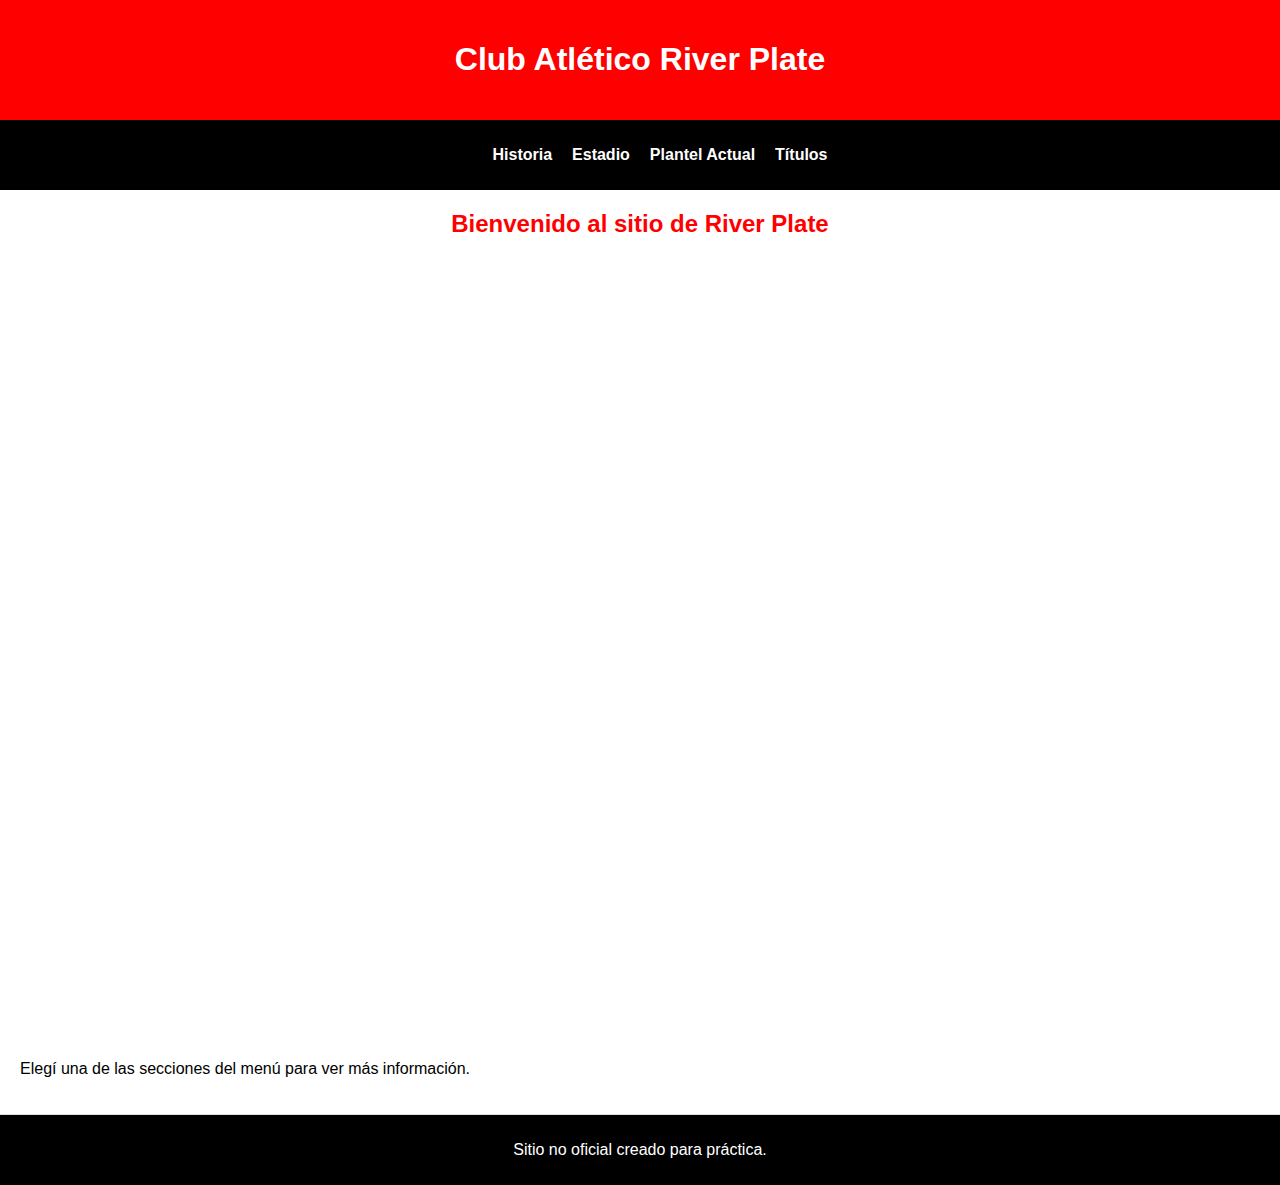
<file: index.html>
<!DOCTYPE html>
<html lang="es">
<head>
<meta charset="UTF-8">
<meta name="viewport" content="width=device-width, initial-scale=1.0">
<title>Club Atlético River Plate</title>
<link rel="stylesheet" href="styles.css">
</head>
<body>

<header>
    <h1>Club Atlético River Plate</h1>
</header>

<nav>
    <ul>
        <li><a href="historia.html">Historia</a></li>
        <li><a href="estadio.html">Estadio</a></li>
        <li><a href="plantel.html">Plantel Actual</a></li>
        <li><a href="titulos.html">Títulos</a></li>
    </ul>
</nav>

<section>
    <h2>Bienvenido al sitio de River Plate</h2>
    <iframe width="1426" height="802" src="https://www.youtube.com/embed/uB9-6QXHd-8" title="Si sos de RIVER lo TENES QUE VER : 124 años de GRANDEZA ⚪️♥️⚪️" frameborder="0" allow="accelerometer; autoplay; clipboard-write; encrypted-media; gyroscope; picture-in-picture; web-share" referrerpolicy="strict-origin-when-cross-origin" allowfullscreen></iframe>
    <p>Elegí una de las secciones del menú para ver más información.</p>
</section>

<footer>
    <p>Sitio no oficial creado para práctica.</p>
</footer>
</body>
</html>
</file>
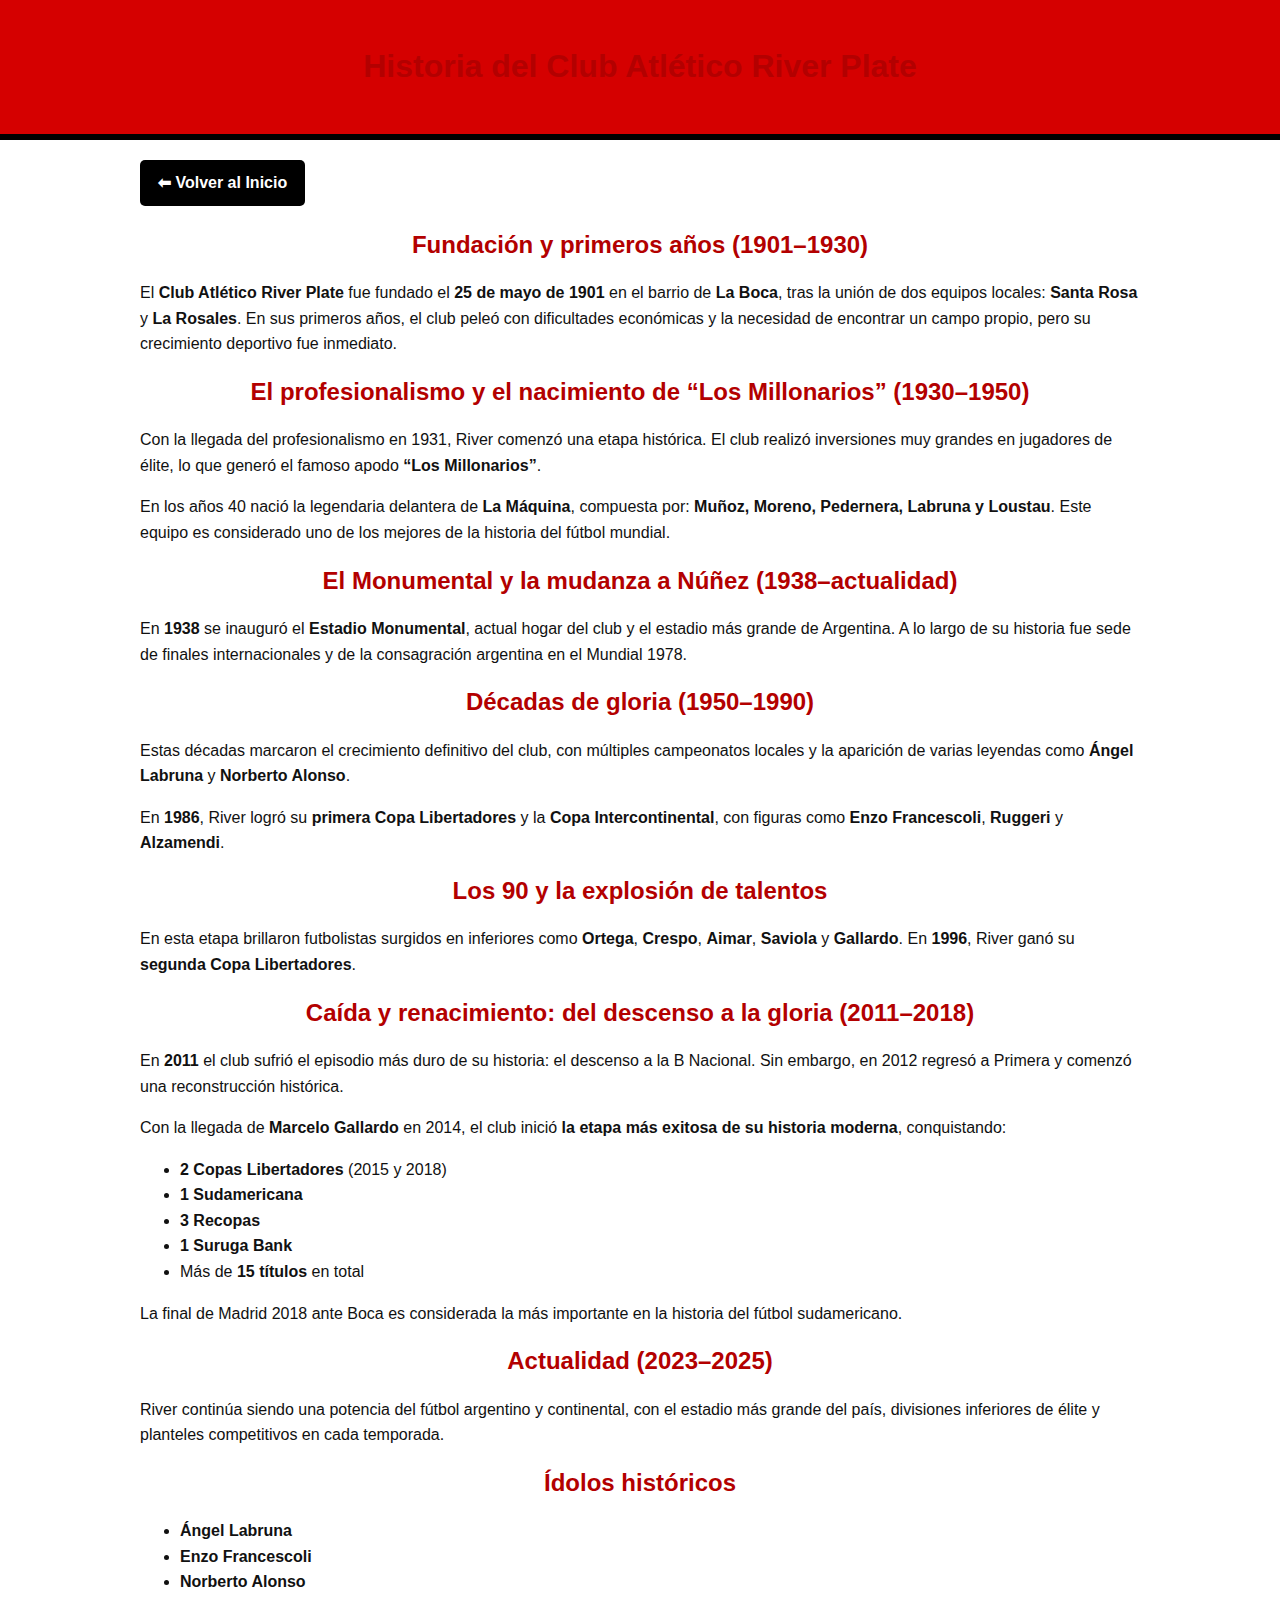
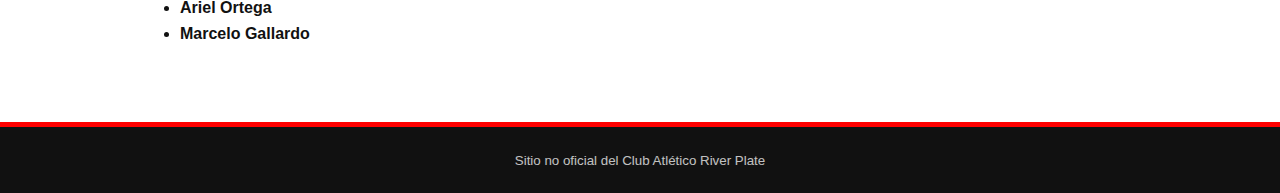
<file: historia.html>
<!DOCTYPE html>
<html lang="es">
<head>
    <meta charset="UTF-8">
    <title>Historia de River Plate</title>
    <link rel="stylesheet" href="styles.css">

    <style>
        body {
            background-color: #ffffff;
            color: #111;
            font-family: Arial, sans-serif;
            margin: 0;
            padding: 0;
            line-height: 1.6;
        }

        header {
            background-color: #d50000;
            color: white;
            padding: 20px;
            text-align: center;
            border-bottom: 6px solid black;
        }

        h1, h2, h3 {
            color: #b30000;
        }

        .container {
            max-width: 1000px;
            margin: auto;
            padding: 20px;
        }

        .img-block {
            width: 100%;
            margin: 25px 0;
            border: 3px solid #b30000;
        }

        .back-btn {
            display: inline-block;
            background: black;
            color: white;
            padding: 10px 18px;
            border-radius: 5px;
            text-decoration: none;
            margin-bottom: 20px;
            font-weight: bold;
        }

        footer {
            margin-top: 40px;
            text-align: center;
            padding: 20px;
            background: #111;
            color: #eee;
            border-top: 5px solid red;
        }
        footer small {
            opacity: 0.8;
        }
    </style>
</head>

<body>

<header>
    <h1>Historia del Club Atlético River Plate</h1>
</header>

<div class="container">

    <a class="back-btn" href="index.html">⬅ Volver al Inicio</a>

  

    <h2>Fundación y primeros años (1901–1930)</h2>
    <p>
        El <strong>Club Atlético River Plate</strong> fue fundado el <strong>25 de mayo de 1901</strong> en el barrio de
        <strong>La Boca</strong>, tras la unión de dos equipos locales: <strong>Santa Rosa</strong> y <strong>La Rosales</strong>.
        En sus primeros años, el club peleó con dificultades económicas y la necesidad de encontrar un campo propio,
        pero su crecimiento deportivo fue inmediato.
    </p>

    <h2>El profesionalismo y el nacimiento de “Los Millonarios” (1930–1950)</h2>
    <p>
        Con la llegada del profesionalismo en 1931, River comenzó una etapa histórica. El club realizó inversiones muy
        grandes en jugadores de élite, lo que generó el famoso apodo <strong>“Los Millonarios”</strong>.
    </p>

 

    <p>
        En los años 40 nació la legendaria delantera de <strong>La Máquina</strong>, compuesta por:
        <strong>Muñoz, Moreno, Pedernera, Labruna y Loustau</strong>. Este equipo es considerado uno de los mejores de
        la historia del fútbol mundial.
    </p>

    <h2>El Monumental y la mudanza a Núñez (1938–actualidad)</h2>
    <p>
        En <strong>1938</strong> se inauguró el <strong>Estadio Monumental</strong>, actual hogar del club y el estadio
        más grande de Argentina. A lo largo de su historia fue sede de finales internacionales y de la consagración
        argentina en el Mundial 1978.
    </p>



    <h2>Décadas de gloria (1950–1990)</h2>
    <p>
        Estas décadas marcaron el crecimiento definitivo del club, con múltiples campeonatos locales y la aparición de
        varias leyendas como <strong>Ángel Labruna</strong> y <strong>Norberto Alonso</strong>.
    </p>
    <p>
        En <strong>1986</strong>, River logró su <strong>primera Copa Libertadores</strong> y la <strong>Copa Intercontinental</strong>,
        con figuras como <strong>Enzo Francescoli</strong>, <strong>Ruggeri</strong> y <strong>Alzamendi</strong>.
    </p>

    <h2>Los 90 y la explosión de talentos</h2>
    <p>
        En esta etapa brillaron futbolistas surgidos en inferiores como <strong>Ortega</strong>, <strong>Crespo</strong>,
        <strong>Aimar</strong>, <strong>Saviola</strong> y <strong>Gallardo</strong>. En <strong>1996</strong>, River
        ganó su <strong>segunda Copa Libertadores</strong>.
    </p>

    <h2>Caída y renacimiento: del descenso a la gloria (2011–2018)</h2>
    <p>
        En <strong>2011</strong> el club sufrió el episodio más duro de su historia: el descenso a la B Nacional.
        Sin embargo, en 2012 regresó a Primera y comenzó una reconstrucción histórica.
    </p>
    <p>
        Con la llegada de <strong>Marcelo Gallardo</strong> en 2014, el club inició <strong>la etapa más exitosa de su
        historia moderna</strong>, conquistando:
        <ul>
            <li><strong>2 Copas Libertadores</strong> (2015 y 2018)</li>
            <li><strong>1 Sudamericana</strong></li>
            <li><strong>3 Recopas</strong></li>
            <li><strong>1 Suruga Bank</strong></li>
            <li>Más de <strong>15 títulos</strong> en total</li>
        </ul>
        La final de Madrid 2018 ante Boca es considerada la más importante en la historia del fútbol sudamericano.
    </p>

    <h2>Actualidad (2023–2025)</h2>
    <p>
        River continúa siendo una potencia del fútbol argentino y continental, con el estadio más grande del país,
        divisiones inferiores de élite y planteles competitivos en cada temporada.
    </p>

    <h2>Ídolos históricos</h2>
    <ul>
        <li><strong>Ángel Labruna</strong></li>
        <li><strong>Enzo Francescoli</strong></li>
        <li><strong>Norberto Alonso</strong></li>
        <li><strong>Ariel Ortega</strong></li>
        <li><strong>Marcelo Gallardo</strong></li>
    </ul>

</div>

<footer>
    <small>Sitio no oficial del Club Atlético River Plate</small>
</footer>

</body>
</html>
</file>
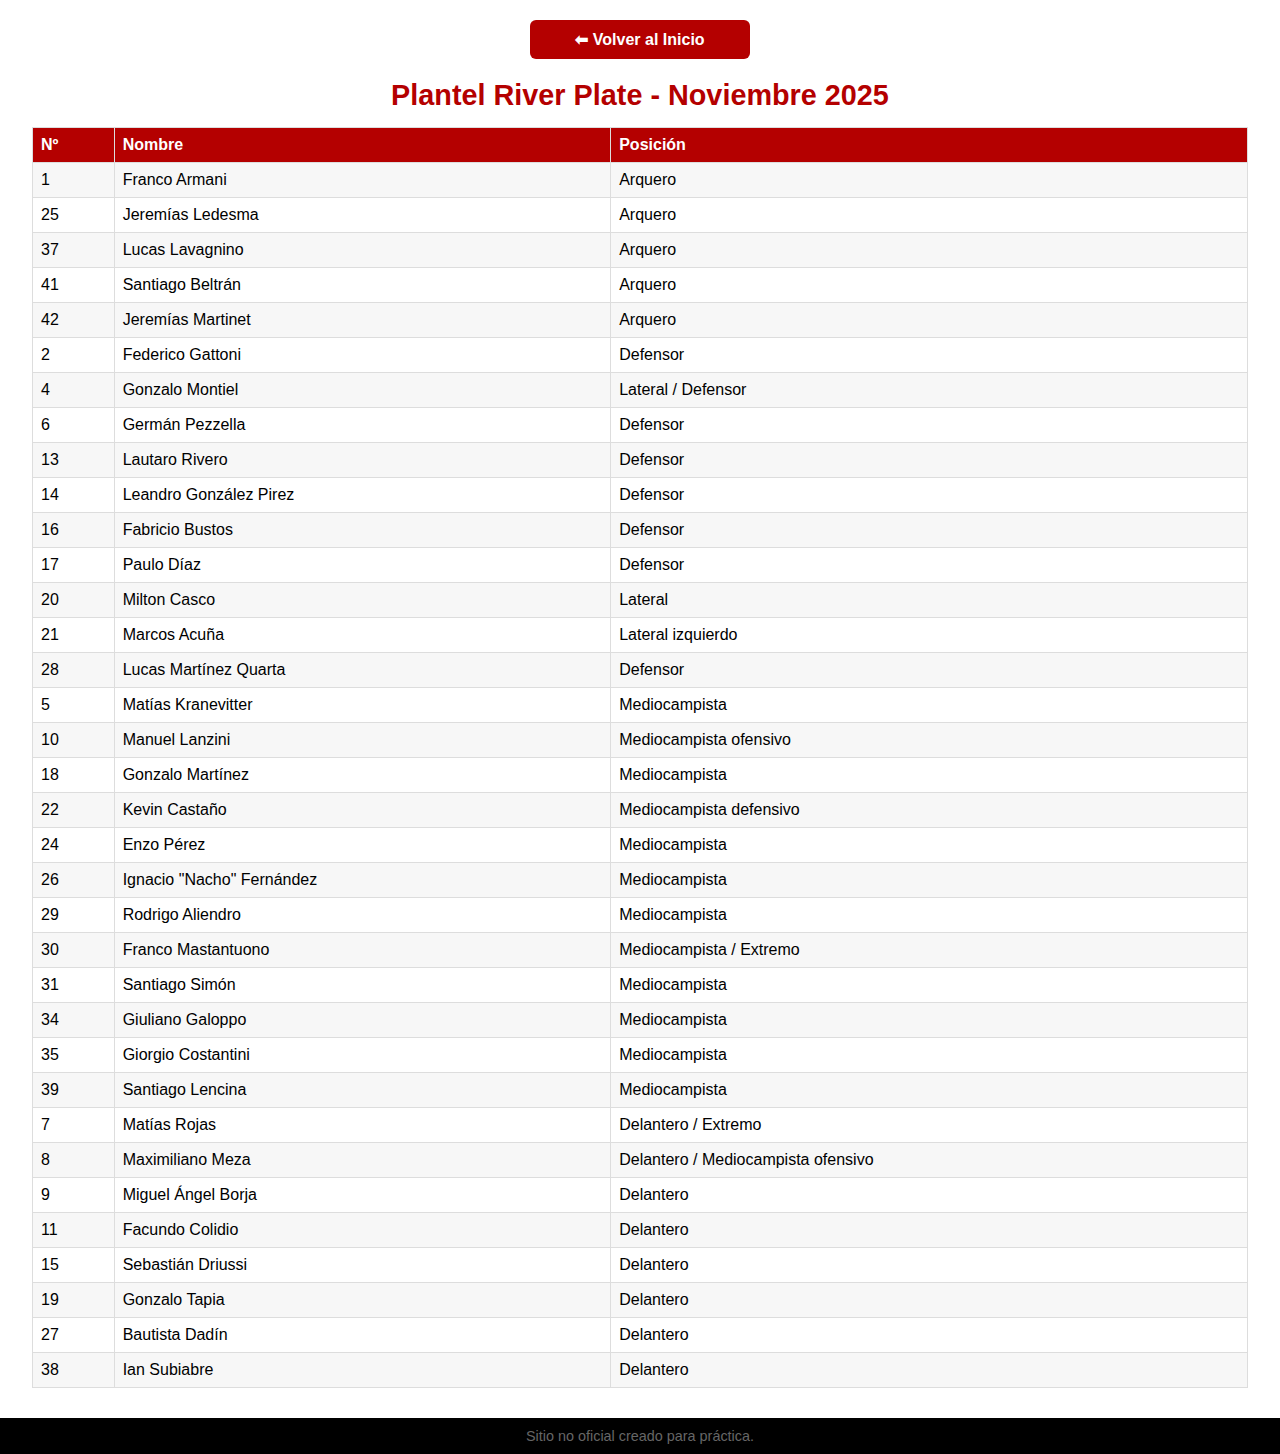
<file: plantel.html>
<!DOCTYPE html>
<html lang="es">
<head>
  <meta charset="UTF-8">
  <title>Plantel River Plate - Noviembre 2025</title>
  <link rel="stylesheet" href="styles.css">

  <style>
    table {
      border-collapse: collapse;
      width: 95%;
      margin: 20px auto;
    }
    th, td {
      border: 1px solid #ddd;
      padding: 8px;
      text-align: left;
    }
    th {
      background-color: #b40000;
      color: white;
    }
    tr:nth-child(even) {
      background-color: #f7f7f7;
    }
    caption {
      margin-bottom: 15px;
      font-size: 1.8em;
      color: #b40000;
      font-weight: bold;
    }
    .volver-inicio {
      display: block;
      width: 200px;
      margin: 20px auto;
      padding: 10px;
      text-align: center;
      background-color: #b40000;
      color: white;
      text-decoration: none;
      border-radius: 6px;
      font-weight: bold;
      transition: 0.3s;
    }
    .volver-inicio:hover {
      background-color: #8a0000;
    }
    footer {
      margin-top: 30px;
      text-align: center;
      color: #666;
      font-size: 0.9em;
    }
  </style>

</head>
<body>

  <a href="index.html" class="volver-inicio">⬅ Volver al Inicio</a>

  <table>
    <caption>Plantel River Plate - Noviembre 2025</caption>

    <tr>
      <th>Nº</th>
      <th>Nombre</th>
      <th>Posición</th>
    </tr>

    <!-- Arqueros -->
    <tr><td>1</td><td>Franco Armani</td><td>Arquero</td></tr>
    <tr><td>25</td><td>Jeremías Ledesma</td><td>Arquero</td></tr>
    <tr><td>37</td><td>Lucas Lavagnino</td><td>Arquero</td></tr>
    <tr><td>41</td><td>Santiago Beltrán</td><td>Arquero</td></tr>
    <tr><td>42</td><td>Jeremías Martinet</td><td>Arquero</td></tr>

    <!-- Defensores -->
    <tr><td>2</td><td>Federico Gattoni</td><td>Defensor</td></tr>
    <tr><td>4</td><td>Gonzalo Montiel</td><td>Lateral / Defensor</td></tr>
    <tr><td>6</td><td>Germán Pezzella</td><td>Defensor</td></tr>
    <tr><td>13</td><td>Lautaro Rivero</td><td>Defensor</td></tr>
    <tr><td>14</td><td>Leandro González Pirez</td><td>Defensor</td></tr>
    <tr><td>16</td><td>Fabricio Bustos</td><td>Defensor</td></tr>
    <tr><td>17</td><td>Paulo Díaz</td><td>Defensor</td></tr>
    <tr><td>20</td><td>Milton Casco</td><td>Lateral</td></tr>
    <tr><td>21</td><td>Marcos Acuña</td><td>Lateral izquierdo</td></tr>
    <tr><td>28</td><td>Lucas Martínez Quarta</td><td>Defensor</td></tr>

    <!-- Mediocampistas -->
    <tr><td>5</td><td>Matías Kranevitter</td><td>Mediocampista</td></tr>
    <tr><td>10</td><td>Manuel Lanzini</td><td>Mediocampista ofensivo</td></tr>
    <tr><td>18</td><td>Gonzalo Martínez</td><td>Mediocampista</td></tr>
    <tr><td>22</td><td>Kevin Castaño</td><td>Mediocampista defensivo</td></tr>
    <tr><td>24</td><td>Enzo Pérez</td><td>Mediocampista</td></tr>
    <tr><td>26</td><td>Ignacio "Nacho" Fernández</td><td>Mediocampista</td></tr>
    <tr><td>29</td><td>Rodrigo Aliendro</td><td>Mediocampista</td></tr>
    <tr><td>30</td><td>Franco Mastantuono</td><td>Mediocampista / Extremo</td></tr>
    <tr><td>31</td><td>Santiago Simón</td><td>Mediocampista</td></tr>
    <tr><td>34</td><td>Giuliano Galoppo</td><td>Mediocampista</td></tr>
    <tr><td>35</td><td>Giorgio Costantini</td><td>Mediocampista</td></tr>
    <tr><td>39</td><td>Santiago Lencina</td><td>Mediocampista</td></tr>

    <!-- Delanteros -->
    <tr><td>7</td><td>Matías Rojas</td><td>Delantero / Extremo</td></tr>
    <tr><td>8</td><td>Maximiliano Meza</td><td>Delantero / Mediocampista ofensivo</td></tr>
    <tr><td>9</td><td>Miguel Ángel Borja</td><td>Delantero</td></tr>
    <tr><td>11</td><td>Facundo Colidio</td><td>Delantero</td></tr>
    <tr><td>15</td><td>Sebastián Driussi</td><td>Delantero</td></tr>
    <tr><td>19</td><td>Gonzalo Tapia</td><td>Delantero</td></tr>
    <tr><td>27</td><td>Bautista Dadín</td><td>Delantero</td></tr>
    <tr><td>38</td><td>Ian Subiabre</td><td>Delantero</td></tr>

  </table>

  <footer>
    Sitio no oficial creado para práctica.
  </footer>

</body>
</html>
</file>
<file: styles.css>
body{
    margin:0;
    font-family:Arial;
    background:white;
    color:black;
}

header{
    background:red;
    padding:20px;
    text-align:center;
    color:white;
}

nav{
    background:black;
    padding:10px;
}

nav ul{
    list-style:none;
    display:flex;
    justify-content:center;
    gap:20px;
}

nav a{
    color:white;
    text-decoration:none;
    font-weight:bold;
}

section{
    padding:20px;
    border-bottom:1px solid #ddd;
}

h2{
    color:red;
    margin: auto;
    text-align:center;
}

img{
    width: 700px;
    display:block;
    margin-bottom:10px;
    justify-content: center;
    margin: auto;
}

footer{
    background:black;
    color:white;
    padding:10px;
    text-align:center;
}

iframe {
    margin: auto;
    justify-content: center;
    text-align:center;
}
</file>
